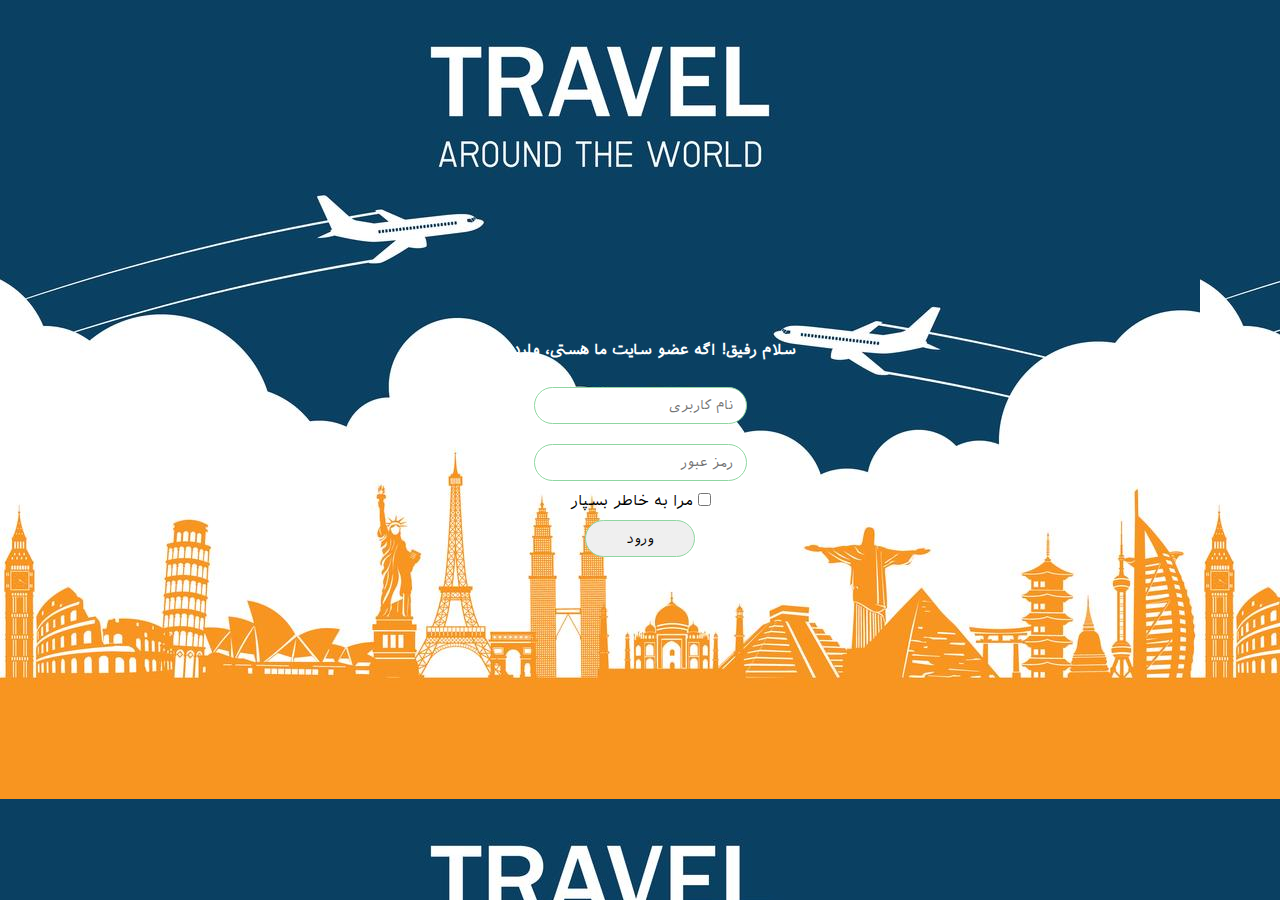
<file: BookingWeb/html/login.html>
<!DOCTYPE html>
<html lang="en">
    <head>
        <meta charset = "UTF-8">
        <meta name="viewport" content="width=device-width, intial-scale=1.0">
        <meta http-equiv="X-UA-Compatible" content="ie-edge">
        <title>صفحه ورود</title>
        <link rel="stylesheet" href="..\css\style.css">
    </head>
    <body>
        <form class="login">
            <!-- <h1>ورود</h1> -->
            <h5>سلام رفیق! اگه عضو سایت ما هستی، وارد شو</h5>
            <input type="text" placeholder="نام کاربری">
            <input type="password" placeholder="رمز عبور">
            <span>
                <input type="checkbox" id="rememberme"/>
                <label for="rememberne">مرا به خاطر بسپار</label>
            </span>
            <input type="submit" class="btn" value="ورود">
        </form>
</body>
</html>
</file>
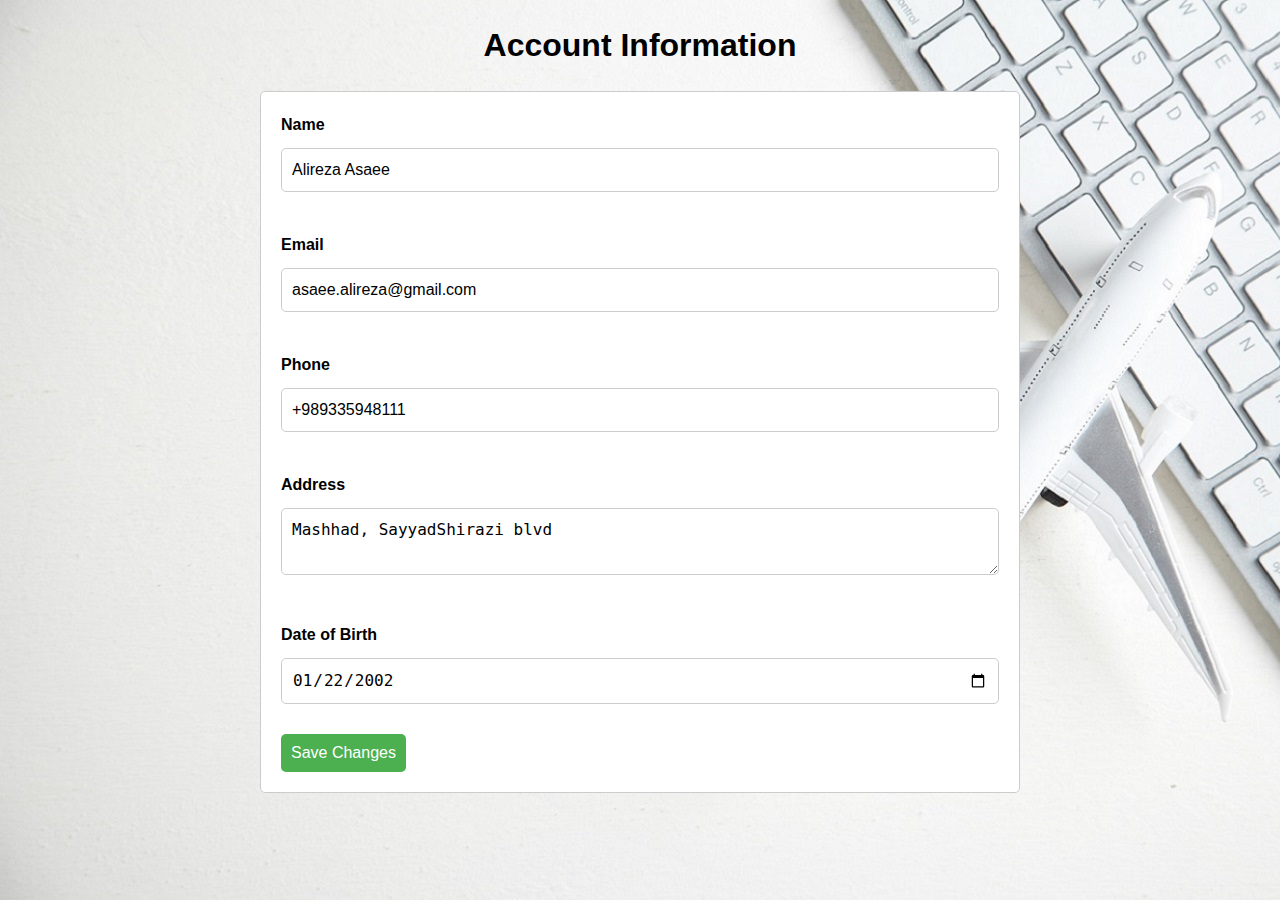
<file: BookingWeb/html/profile.html>
<!DOCTYPE html>
<html>
  <head>
    <meta charset="UTF-8">
    <meta name="viewport" content="width=device-width, initial-scale=1.0">
    <link rel="stylesheet" href="..\css\style3.css">
    <title>Account Information</title>
  </head>
  <body>
    <div class="container">
      <h1>Account Information</h1>
      <form>
        <div class="form-group">
          <label for="name">Name</label>
          <input type="text" id="name" name="name" value="Alireza Asaee">
        </div>
        <div class="form-group">
          <label for="email">Email</label>
          <input type="email" id="email" name="email" value="asaee.alireza@gmail.com">
        </div>
        <div class="form-group">
          <label for="phone">Phone</label>
          <input type="tel" id="phone" name="phone" value="+989335948111">
        </div>
        <div class="form-group">
          <label for="address">Address</label>
          <textarea id="address" name="address">Mashhad, SayyadShirazi blvd</textarea>
        </div>
        <div class="form-group">
          <label for="dob">Date of Birth</label>
          <input type="date" id="dob" name="dob" value="2002-01-22">
        </div>
        <input type="submit" value="Save Changes">
      </form>
    </div>
  </body>
</html>
</file>
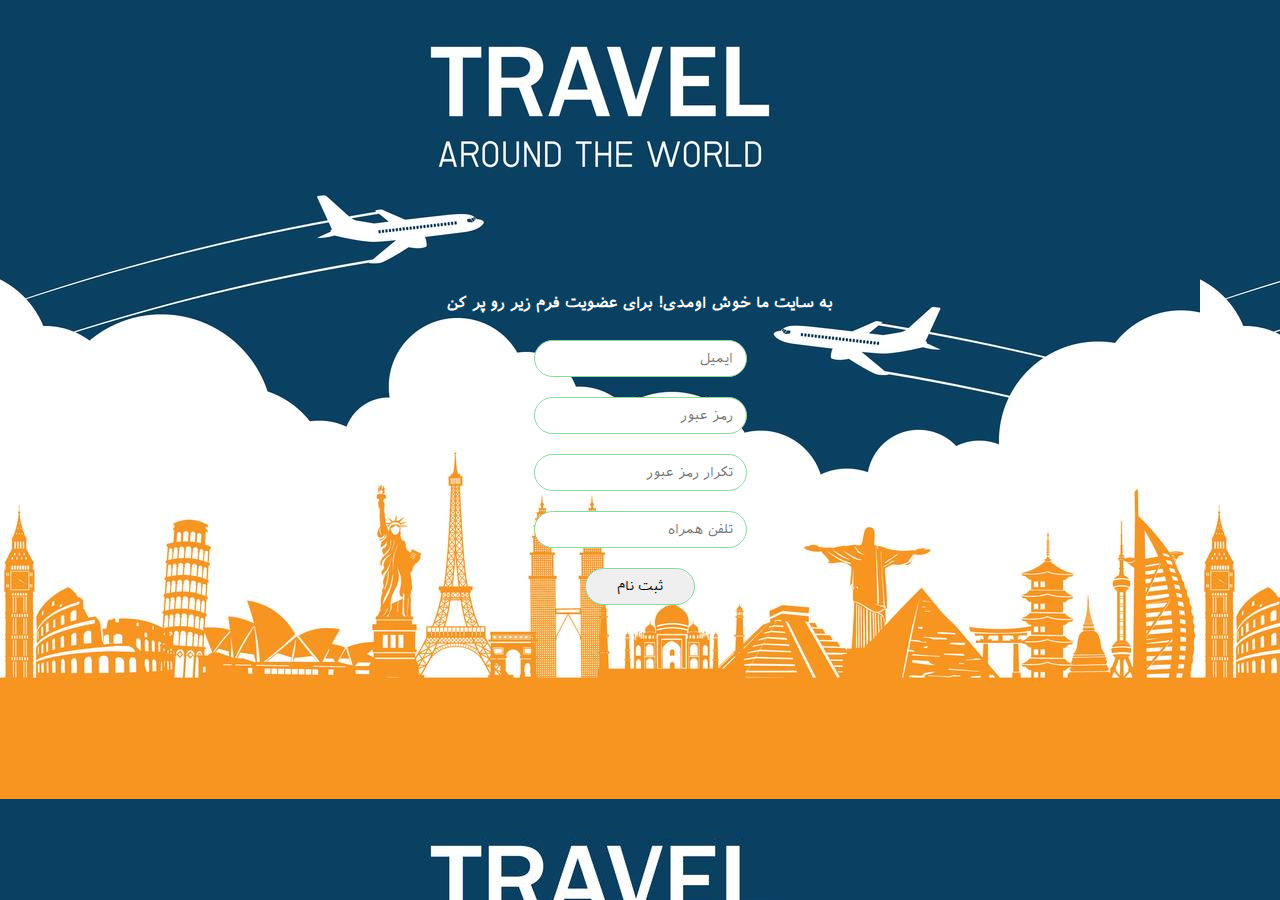
<file: BookingWeb/html/signup.html>
<!DOCTYPE html>
<html lang="en">
    <head>
        <meta charset = "UTF-8">
        <meta name="viewport" content="width=device-width, intial-scale=1.0">
        <meta http-equiv="X-UA-Compatible" content="ie-edge">
        <title>صفحه ثبت نام</title>
        <link rel="stylesheet" href="..\css\style2.css">
    </head>
    <body>
        <form class="signup">
            <!-- <h1>ثبت نام</h1> -->
            <h5>به سایت ما خوش اومدی! برای عضویت فرم زیر رو پر کن</h5>
            <input type="text" placeholder="ایمیل">
            <input type="password" placeholder="رمز عبور">
            <input type="password" placeholder="تکرار رمز عبور">
            <input type="text" placeholder="تلفن همراه">
            <input type="submit" class="btn" value="ثبت نام">
        </form>
</body>
</html>
</file>
